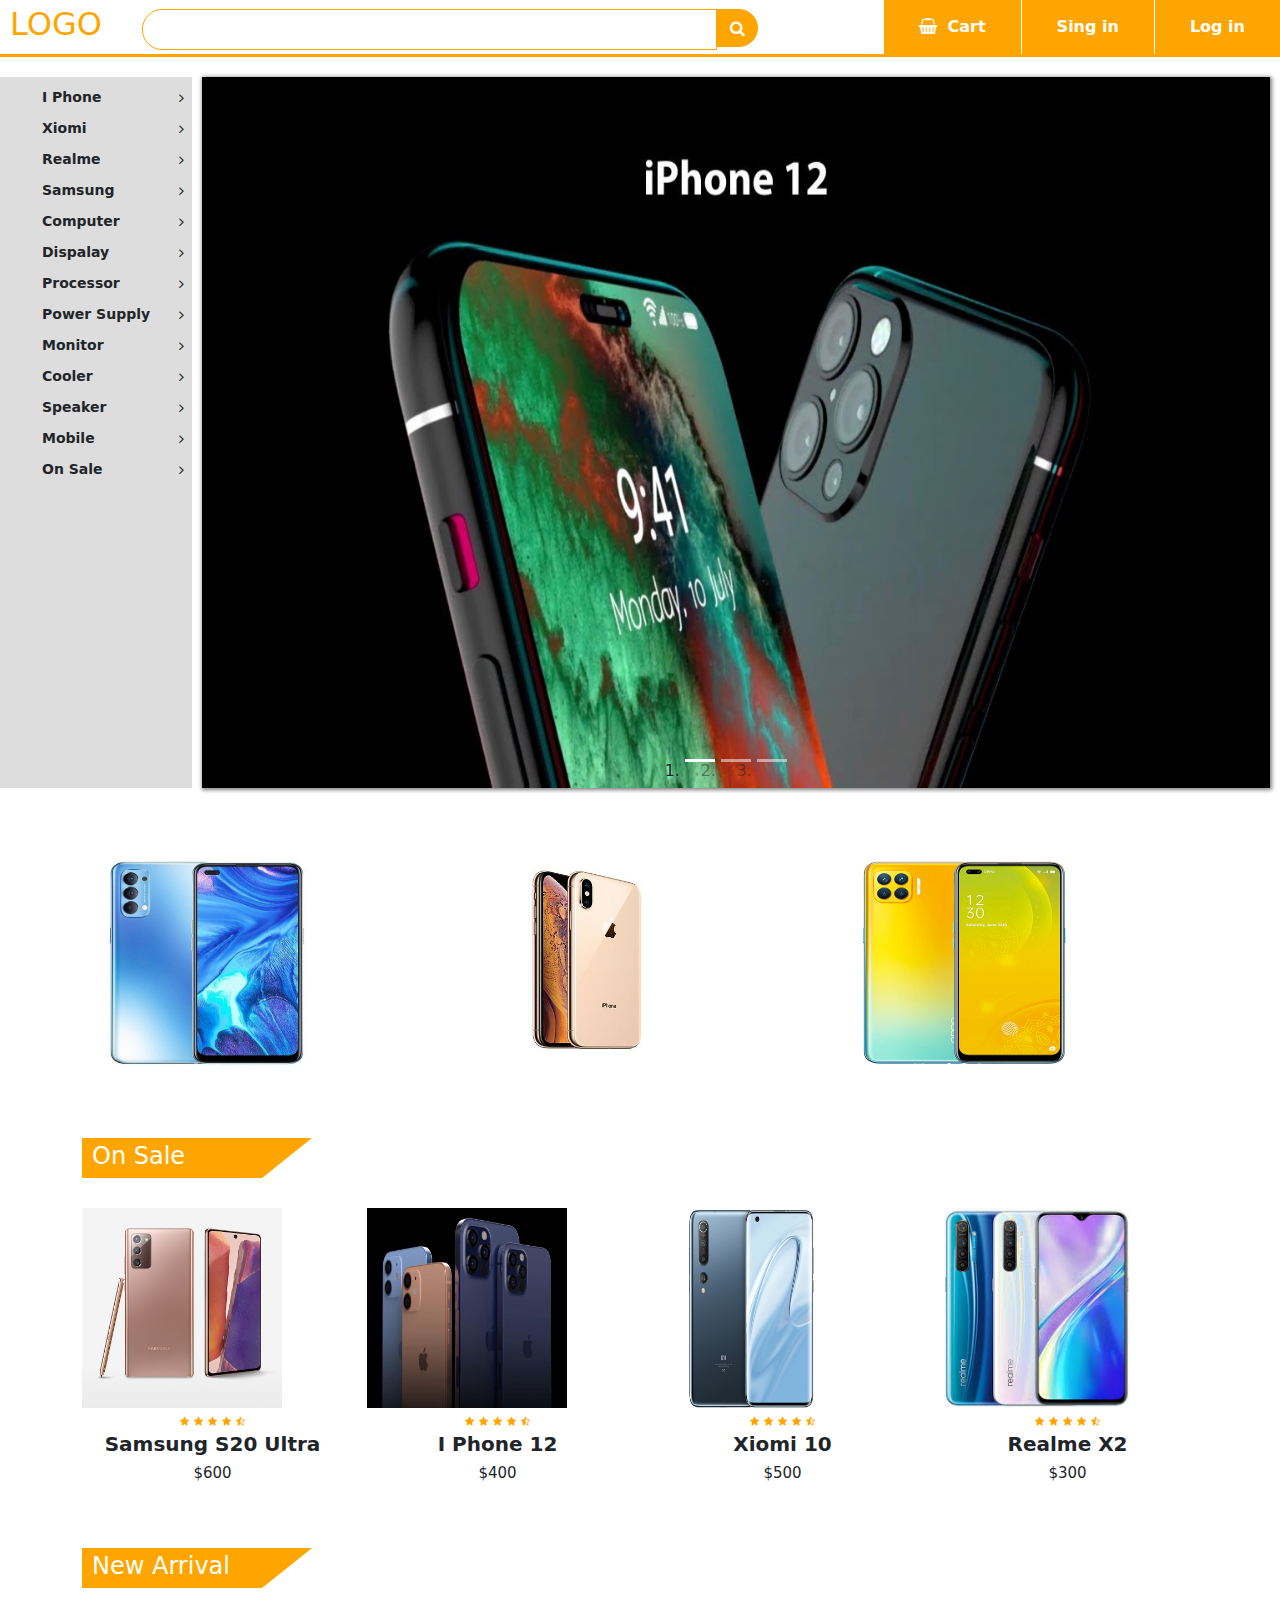
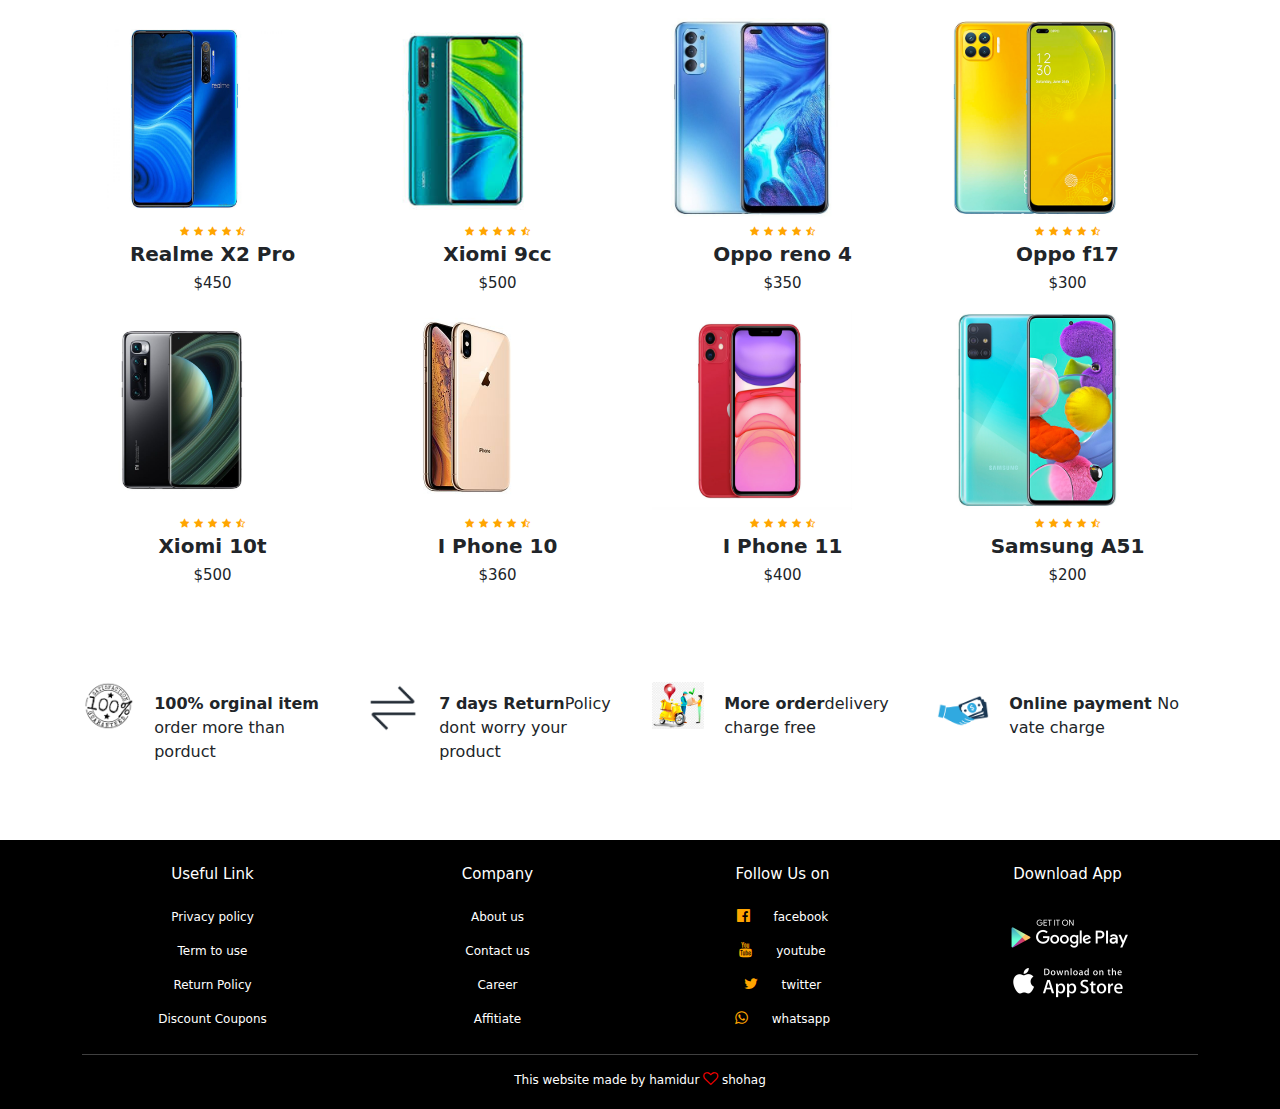
<file: index.html>
<! DOCTYPE html>
<html>
<head>
    <link href="css/navbar.css" rel="stylesheet">
    <link href="css/manubar.css" rel="stylesheet">
    <link href="css/slider.css" rel="stylesheet">
    <link href="css/onsale.css" rel="stylesheet">
    <link href="css/producttop.css" rel="stylesheet">
    <link href="css/newarrival.css" rel="stylesheet">
    <link href="css/featurecategoris.css" rel="stylesheet">
    <link href="css/featurewebsite.css" rel="stylesheet">
    <link href="css/footer.css" rel="stylesheet">
    <link rel="stylesheet" href="css/font-awesome.min.css">
    <link href="https://cdn.jsdelivr.net/npm/bootstrap@5.0.0-beta1/dist/css/bootstrap.min.css" rel="stylesheet" >
    <title>bootstrep</title>
    <meta charset="utf-8">
    </head>
    <body>
        <!--navabr-->
        <div class="top-navbar">
            <div class="search-box">
                <i class="fa fa-bars" id="menu-btn" onclick="openmenu()"></i>
                <i class="fa fa-times" id="close-btn" onclick="closemenu()"></i>
                <h2 class="logo">LOGO</h2>
                <input type="text" class="form-control">
                <span class="input-group-text">
                    <i class="fa fa-search"></i>
                </span>
            </div>
            <!--menu-bar-->
            <div class="menu-bar">
                <ul>
                    <li> <a href="#"> <i class="fa fa-shopping-basket" ></i> Cart</a></li>
                    <li> <a href="#">Sing in</a> </li>
                    <li> <a href="#">Log in</a> </li>
                </ul>
            </div>
        </div>
        <!--navabr end-->
        <!--side menu-->
        <section class="header">
            <div class="side-menu" id="side-menu">
                <ul>
                    <li>I Phone <i class="fa fa-angle-right"></i>
                       <ul>
                           <li>I Phone 10</li>
                           <li>I Phone 11</li>
                           <li>I Phone 12</li>
                           <li>I Phone 12 max</li>
                       </ul>
                    </li>
                    <li>Xiomi <i class="fa fa-angle-right"></i>
                        <ul>
                            <li> Note 10</li>
                            <li> Note 8 pro</li>
                            <li>Note 9 pro</li>
                            <li>Poco X2</li>
                        </ul>
                    </li>
                    <li>Realme <i class="fa fa-angle-right"></i> 
                        <ul>
                            <li>Realme X2 </li>
                            <li>Realme X2 pro</li>
                            <li>Realme C17</li>
                            <li>Realme 7 Pro</li>
                        </ul>
                    </li>
                    <li> Samsung <i class="fa fa-angle-right"></i>
                        <ul>
                            <li> Galaxy S10</li>
                            <li> NOte 10</li>
                            <li>A30</li>
                            <li> A50</li>
                        </ul>
                     </li>
                     <li> Computer <i class="fa fa-angle-right"></i>
                        <ul>
                            <li>Sub Menu-1</li>
                            <li>Sub Menu-1</li>
                            <li>Sub Menu-1</li>
                            <li>Sub Menu-1</li>
                        </ul>
                     </li>
                     <li>Dispalay <i class="fa fa-angle-right"></i>
                        <ul>
                            <li>Sub Menu-1</li>
                            <li>Sub Menu-1</li>
                            <li>Sub Menu-1</li>
                            <li>Sub Menu-1</li>
                        </ul>
                     </li>
                     <li>Processor <i class="fa fa-angle-right"></i>
                        <ul>
                            <li>Sub Menu-1</li>
                            <li>Sub Menu-1</li>
                            <li>Sub Menu-1</li>
                            <li>Sub Menu-1</li>
                        </ul>
                     </li>
                     <li>Power Supply <i class="fa fa-angle-right"></i>
                        <ul>
                            <li>Sub Menu-1</li>
                            <li>Sub Menu-1</li>
                            <li>Sub Menu-1</li>
                            <li>Sub Menu-1</li>
                        </ul>
                     </li>
                     <li> Monitor <i class="fa fa-angle-right"></i>
                        <ul>
                            <li>Sub Menu-1</li>
                            <li>Sub Menu-1</li>
                            <li>Sub Menu-1</li>
                            <li>Sub Menu-1</li>
                        </ul>
                     </li>
                     <li>Cooler <i class="fa fa-angle-right"></i>
                        <ul>
                            <li>Sub Menu-1</li>
                            <li>Sub Menu-1</li>
                            <li>Sub Menu-1</li>
                            <li>Sub Menu-1</li>
                        </ul>
                     </li>
                     <li>Speaker <i class="fa fa-angle-right"></i>
                        <ul>
                            <li>Sub Menu-1</li>
                            <li>Sub Menu-1</li>
                            <li>Sub Menu-1</li>
                            <li>Sub Menu-1</li>
                        </ul>
                     </li>
                     <li> Mobile <i class="fa fa-angle-right"></i>
                        <ul>
                            <li>Sub Menu-1</li>
                            <li>Sub Menu-1</li>
                            <li>Sub Menu-1</li>
                            <li>Sub Menu-1</li>
                        </ul>
                     </li>
                     <li>On Sale <i class="fa fa-angle-right"></i>
                        <ul>
                            <li>Sub Menu-1</li>
                            <li>Sub Menu-1</li>
                            <li>Sub Menu-1</li>
                            <li>Sub Menu-1</li>
                        </ul>
                     </li>
                </ul>
            </div>
            <!--slider-->
                 <div class="slider">
                    <div id=" slider" class="carousel slide carousel-fade" data-bs-ride="carousel">
                        <div class="carousel-inner">
                          <div class="carousel-item active">
                            <img src="image/pic1.jpg" class="d-block w-100"  >
                          </div>
                          <div class="carousel-item">
                            <img src="image/pic2.jpg" class="d-block w-100"  >
                          </div>
                          <div class="carousel-item">
                            <img src="image/pic3.jpg" class="d-block w-100"  >
                          </div>
                        </div>
                        <ol class="carousel-indicators">
                            <li data-bs-target="#slider" data-bs-slide-to="0" class="active"></li>
                            <li data-bs-target="#slider" data-bs-slide-to="1"></li>
                            <li data-bs-target="#slider" data-bs-slide-to="2"></li>
                          </ol>
                      </div>
                 </div>
            <!--slider end-->
        </section>
        <!--side menu end-->
        <!--feature categories-->
        <section class="feature-categories">
            <div class="container">
                <!--feature categories row -->
                <div class="row">
                    <!--feature categories col-1-->
                    <div class="col-md-4">
                        <img src="image/op2.jpg" style="height: 250px; width: 250px;">
                    </div>
                    <!--feature categories col-2-->
                    <div class="col-md-4">
                        <img src="image/i3.jpg" style="height: 250px; width: 250px;">
                    </div>
                    <!--feature categories col-3-->
                    <div class="col-md-4">
                        <img src="image/op1.jpg" style="height: 250px; width: 250px;">
                    </div>
                </div>
                <!--feature categories row end-->
            </div>
        </section>
        <!--feature categories end-->

        <!--On sale-->
        <section class="on-sell">
            <div class="container">
                <!--On sale title-->
                <div class="title-box">
                    <h2>On Sale</h2>
                </div>
                <!--On sale row-->
                <div class="row">
                     <!--On sale col 1-->
                    <div class="col-md-3">
                        <!--On sale col 1 product-top-->
                        <div class="product-top">
                            <!--On sale col img 1-->
                           <a href="product.html"> <img src="image/s1.jpg" style="height: 200px;width: 200px;" alt=""></a>
                            <!--On sale col 1 overlay-->
                            <div class="over-lay-right">
                                <!--On sale col 1 button-1-->
                                <button type="button" class="btn btn-secondary" title="Quick Shop">
                                    <i class="fa fa-eye "></i>   
                                </button>
                                 <!--On sale col 1 button-2-->
                                <button type="button" class="btn btn-secondary" title="Add to Wishlist">
                                    <i class="fa fa-heart-o "></i>   
                                </button>
                                 <!--On sale col 1 button-3-->
                                <button type="button" class="btn btn-secondary" title="Add to Cart">
                                    <i class="fa fa-shopping-cart "></i>   
                                </button>
                            </div>
                            <!--On sale col 1 overlay end-->
                        </div>
                        <!--On sale col 1 product-top end-->

                        <!--On sale col 1 product-bottom-->
                        <div class="product-bottom text-center">
                            <i class="fa fa-star"></i>
                            <i class="fa fa-star"></i>
                            <i class="fa fa-star"></i>
                            <i class="fa fa-star"></i>
                            <i class="fa fa-star-half-o"></i>
                            <h3>Samsung S20 Ultra</h3>
                            <h5>$600</h5>
                        </div>
                        <!--On sale col 1 product-bottom end-->
                    </div>
                    <!--On sale col 1 end-->

                     <!--On sale col 2-->
                     <div class="col-md-3">
                        <!--On sale col 2 product-top-->
                        <div class="product-top">
                            <!--On sale col img 1-->
                            <a href="product.html"> <img src="image/ip1.jpg" style="height: 200px;width: 200px;"alt=""></a>
                            <!--On sale col 2 overlay-->
                            <div class="over-lay-right">
                                <!--On sale col 2 button-1-->
                                <button type="button" class="btn btn-secondary" title="Quick Shop">
                                    <i class="fa fa-eye "></i>   
                                </button>
                                 <!--On sale col 2 button-2-->
                                <button type="button" class="btn btn-secondary" title="Add to Wishlist">
                                    <i class="fa fa-heart-o "></i>   
                                </button>
                                 <!--On sale col 2 button-3-->
                                <button type="button" class="btn btn-secondary" title="Add to Cart">
                                    <i class="fa fa-shopping-cart "></i>   
                                </button>
                            </div>
                            <!--On sale col 2 overlay end-->
                        </div>
                        <!--On sale col 2 product-top end-->

                        <!--On sale col 2 product-bottom-->
                        <div class="product-bottom text-center">
                            <i class="fa fa-star"></i>
                            <i class="fa fa-star"></i>
                            <i class="fa fa-star"></i>
                            <i class="fa fa-star"></i>
                            <i class="fa fa-star-half-o"></i>
                            <h3>I Phone 12</h3>
                            <h5>$400</h5>
                        </div>
                        <!--On sale col 2 product-bottom end-->
                    </div>
                    <!--On sale col 2 end-->

                     <!--On sale col 3-->
                     <div class="col-md-3">
                        <!--On sale col 3 product-top-->
                        <div class="product-top">
                            <!--On sale col 3 img 1-->
                            <a href="product.html"> <img src="image/mi2.jpg"style="height: 200px;width: 200px;" alt=""></a>
                            <!--On sale col 3 overlay-->
                            <div class="over-lay-right">
                                <!--On sale col 3 button-1-->
                                <button type="button" class="btn btn-secondary" title="Quick Shop">
                                    <i class="fa fa-eye "></i>   
                                </button>
                                 <!--On sale col 3 button-2-->
                                <button type="button" class="btn btn-secondary" title="Add to Wishlist">
                                    <i class="fa fa-heart-o "></i>   
                                </button>
                                 <!--On sale col 3 button-3-->
                                <button type="button" class="btn btn-secondary" title="Add to Cart">
                                    <i class="fa fa-shopping-cart "></i>   
                                </button>
                            </div>
                            <!--On sale col 3 overlay end-->
                        </div>
                        <!--On sale col 3 product-top end-->

                        <!--On sale col 3 product-bottom-->
                        <div class="product-bottom text-center">
                            <i class="fa fa-star"></i>
                            <i class="fa fa-star"></i>
                            <i class="fa fa-star"></i>
                            <i class="fa fa-star"></i>
                            <i class="fa fa-star-half-o"></i>
                            <h3> Xiomi 10</h3>
                            <h5>$500</h5>
                        </div>
                        <!--On sale col 3 product-bottom end-->
                    </div>
                    <!--On sale col 3 end-->

                     <!--On sale col 4-->
                     <div class="col-md-3">
                        <!--On sale col 4 product-top-->
                        <div class="product-top">
                            <!--On sale col 4 img 1-->
                            <a href="product.html"> <img src="image/r1.jpg" style="height: 200px;width: 200px;" alt=""></a>
                            <!--On sale col 4 overlay-->
                            <div class="over-lay-right">
                                <!--On sale col 4 button-1-->
                                <button type="button" class="btn btn-secondary" title="Quick Shop">
                                    <i class="fa fa-eye "></i>   
                                </button>
                                 <!--On sale col 4 button-2-->
                                <button type="button" class="btn btn-secondary" title="Add to Wishlist">
                                    <i class="fa fa-heart-o "></i>   
                                </button>
                                 <!--On sale col 4 button-3-->
                                <button type="button" class="btn btn-secondary" title="Add to Cart">
                                    <i class="fa fa-shopping-cart "></i>   
                                </button>
                            </div>
                            <!--On sale col 4 overlay end-->
                        </div>
                        <!--On sale col 4 product-top end-->

                        <!--On sale col 4 product-bottom-->
                        <div class="product-bottom text-center">
                            <i class="fa fa-star"></i>
                            <i class="fa fa-star"></i>
                            <i class="fa fa-star"></i>
                            <i class="fa fa-star"></i>
                            <i class="fa fa-star-half-o"></i>
                            <h3>Realme X2</h3>
                            <h5>$300</h5>
                        </div>
                        <!--On sale col 4 product-bottom end-->
                    </div>
                    <!--On sale col 4 end-->
                </div>
                <!--On sale row end-->
            </div>
            <!--On sale container end-->
        </section>
        <!--On sale end-->

        <!--New Porduct-->
           <section class="new-product mt-5">
            <div class="container">
                <!--On sale title-->
                <div class="title-box">
                    <h2>New Arrival </h2>
                </div>
                <!--On sale row-->
                <div class="row">
                     <!--On sale col 1-->
                    <div class="col-md-3">
                        <!--On sale col 1 product-top-->
                        <div class="product-top-2">
                            <!--On sale col img 1-->
                            <a href="product.html"> <img src="image/r2.jpg"style="height: 200px;width: 200px;" alt=""></a>
                            <!--On sale col 1 overlay-->
                            <div class="over-lay-right-2">
                                <!--On sale col 1 button-1-->
                                <button type="button" class="btn btn-secondary-2" title="Quick Shop">
                                    <i class="fa fa-eye "></i>   
                                </button>
                                 <!--On sale col 1 button-2-->
                                <button type="button" class="btn btn-secondary-2" title="Add to Wishlist">
                                    <i class="fa fa-heart-o "></i>   
                                </button>
                                 <!--On sale col 1 button-3-->
                                <button type="button" class="btn btn-secondary-2" title="Add to Cart">
                                    <i class="fa fa-shopping-cart "></i>   
                                </button>
                            </div>
                            <!--On sale col 1 overlay end-->
                        </div>
                        <!--On sale col 1 product-top end-->

                        <!--On sale col 1 product-bottom-->
                        <div class="product-bottom-2 text-center">
                            <i class="fa fa-star"></i>
                            <i class="fa fa-star"></i>
                            <i class="fa fa-star"></i>
                            <i class="fa fa-star"></i>
                            <i class="fa fa-star-half-o"></i>
                            <h3> Realme X2 Pro</h3>
                            <h5>$450</h5>
                        </div>
                        <!--On sale col 1 product-bottom end-->
                    </div>
                    <div class="col-md-3">
                        <!--On sale col 2 product-top-->
                        <div class="product-top-2">
                            <!--On sale col 2 img 1-->
                            <a href="product.html"> <img src="image/mi3.jpg"style="height: 200px;width: 200px;" alt=""></a>
                            <!--On sale col 1 overlay-->
                            <div class="over-lay-right-2">
                                <!--On sale col 1 button-1-->
                                <button type="button" class="btn btn-secondary-2" title="Quick Shop">
                                    <i class="fa fa-eye "></i>   
                                </button>
                                 <!--On sale col 1 button-2-->
                                <button type="button" class="btn btn-secondary-2" title="Add to Wishlist">
                                    <i class="fa fa-heart-o "></i>   
                                </button>
                                 <!--On sale col 1 button-3-->
                                <button type="button" class="btn btn-secondary-2" title="Add to Cart">
                                    <i class="fa fa-shopping-cart "></i>   
                                </button>
                            </div>
                            <!--On sale col 2 overlay end-->
                        </div>
                        <!--On sale col 2 product-top end-->

                        <!--On sale col 2 product-bottom-->
                        <div class="product-bottom-2 text-center">
                            <i class="fa fa-star"></i>
                            <i class="fa fa-star"></i>
                            <i class="fa fa-star"></i>
                            <i class="fa fa-star"></i>
                            <i class="fa fa-star-half-o"></i>
                            <h3>Xiomi 9cc</h3>
                            <h5>$500</h5>
                        </div>
                        <!--On sale col 1 product-bottom end-->
                    </div>
                    <div class="col-md-3">
                        <!--On sale col 1 product-top-->
                        <div class="product-top-2">
                            <!--On sale col img 1-->
                            <a href="product.html"> <img src="image/op2.jpg" style="height: 200px;width: 200px;"alt=""></a>
                            <!--On sale col 1 overlay-->
                            <div class="over-lay-right-2">
                                <!--On sale col 1 button-1-->
                                <button type="button" class="btn btn-secondary-2" title="Quick Shop">
                                    <i class="fa fa-eye "></i>   
                                </button>
                                 <!--On sale col 1 button-2-->
                                <button type="button" class="btn btn-secondary-2" title="Add to Wishlist">
                                    <i class="fa fa-heart-o "></i>   
                                </button>
                                 <!--On sale col 1 button-3-->
                                <button type="button" class="btn btn-secondary-2" title="Add to Cart">
                                    <i class="fa fa-shopping-cart "></i>   
                                </button>
                            </div>
                            <!--On sale col 1 overlay end-->
                        </div>
                        <!--On sale col 1 product-top end-->

                        <!--On sale col 1 product-bottom-->
                        <div class="product-bottom-2 text-center">
                            <i class="fa fa-star"></i>
                            <i class="fa fa-star"></i>
                            <i class="fa fa-star"></i>
                            <i class="fa fa-star"></i>
                            <i class="fa fa-star-half-o"></i>
                            <h3>Oppo reno 4</h3>
                            <h5>$350</h5>
                        </div>
                        <!--On sale col 1 product-bottom end-->
                    </div>
                    <div class="col-md-3">
                        <!--On sale col 1 product-top-->
                        <div class="product-top-2">
                            <!--On sale col img 1-->
                            <a href="product.html"> <img src="image/op1.jpg" style="height: 200px;width: 200px;"alt=""></a>
                            <!--On sale col 1 overlay-->
                            <div class="over-lay-right-2">
                                <!--On sale col 1 button-1-->
                                <button type="button" class="btn btn-secondary-2" title="Quick Shop">
                                    <i class="fa fa-eye "></i>   
                                </button>
                                 <!--On sale col 1 button-2-->
                                <button type="button" class="btn btn-secondary-2" title="Add to Wishlist">
                                    <i class="fa fa-heart-o "></i>   
                                </button>
                                 <!--On sale col 1 button-3-->
                                <button type="button" class="btn btn-secondary-2" title="Add to Cart">
                                    <i class="fa fa-shopping-cart "></i>   
                                </button>
                            </div>
                            <!--On sale col 1 overlay end-->
                        </div>
                        <!--On sale col 1 product-top end-->

                        <!--On sale col 1 product-bottom-->
                        <div class="product-bottom-2 text-center">
                            <i class="fa fa-star"></i>
                            <i class="fa fa-star"></i>
                            <i class="fa fa-star"></i>
                            <i class="fa fa-star"></i>
                            <i class="fa fa-star-half-o"></i>
                            <h3> Oppo f17</h3>
                            <h5>$300</h5>
                        </div>
                        <!--On sale col 1 product-bottom end-->
                    </div>
                </div>
                <!--On sale row-1 end-->

                <!--On sale row-2 -->
                <div class="row">
                    <!--On sale row-2 col 1-->
                   <div class="col-md-3">
                       <!--On sale row-2 col 1 product-top-->
                       <div class="product-top-3">
                           <!--On sale row-2 col img 1-->
                           <a href="product.html"> <img src="image/mi1.jpg"style="height: 200px;width: 200px;" alt=""></a>
                           <!--On sale col 1 overlay-->
                           <div class="over-lay-right-3">
                               <!--On sale row-2 col 1 button-1-->
                               <button type="button" class="btn btn-secondary-3" title="Quick Shop">
                                   <i class="fa fa-eye "></i>   
                               </button>
                                <!--On sale row-2 col 1 button-2-->
                               <button type="button" class="btn btn-secondary-3" title="Add to Wishlist">
                                   <i class="fa fa-heart-o "></i>   
                               </button>
                                <!--On sale row-2 col 1 button-3-->
                               <button type="button" class="btn btn-secondary-3" title="Add to Cart">
                                   <i class="fa fa-shopping-cart "></i>   
                               </button>
                           </div>
                           <!--On sale row-2 col 1 overlay end-->
                       </div>
                       <!--On sale row-2 col 1 product-top end-->

                       <!--On sale row-2 col 1 product-bottom-->
                       <div class="product-bottom-3 text-center">
                           <i class="fa fa-star"></i>
                           <i class="fa fa-star"></i>
                           <i class="fa fa-star"></i>
                           <i class="fa fa-star"></i>
                           <i class="fa fa-star-half-o"></i>
                           <h3>Xiomi 10t</h3>
                           <h5>$500</h5>
                       </div>
                       <!--On sale row-2 col 1 product-bottom end-->
                   </div>
                   <!--On sale row-2 col 1 end-->
                   
                 <!--On sale row-2 col 1-->
                <div class="col-md-3">
                <!--On sale row-2 col 1 product-top-->
                 <div class="product-top-3">
                <!--On sale row-2 col img 1-->
                       <a href="product.html"> <img src="image/i3.jpg" style="height: 200px;width: 200px;"alt=""></a>
                         <!--On sale col 1 overlay-->
                        <div class="over-lay-right-3">
                         <!--On sale row-2 col 1 button-1-->
                        <button type="button" class="btn btn-secondary-3" title="Quick Shop">
                             <i class="fa fa-eye "></i>   
                        </button>
                         <!--On sale row-2 col 1 button-2-->
                       <button type="button" class="btn btn-secondary-3" title="Add to Wishlist">
                             <i class="fa fa-heart-o "></i>   
                       </button>
                      <!--On sale row-2 col 1 button-3-->
                      <button type="button" class="btn btn-secondary-3" title="Add to Cart">
                            <i class="fa fa-shopping-cart "></i>   
                     </button>
                 </div>
                 <!--On sale row-2 col 1 overlay end-->
            </div>
         <!--On sale row-2 col 1 product-top end-->
                 
         <!--On sale row-2 col 1 product-bottom-->
        <div class="product-bottom-3 text-center">
             <i class="fa fa-star"></i>
             <i class="fa fa-star"></i>
             <i class="fa fa-star"></i>
             <i class="fa fa-star"></i>
             <i class="fa fa-star-half-o"></i>
            <h3>I Phone 10</h3>
            <h5>$360</h5>
            </div>
             <!--On sale row-2 col 1 product-bottom end-->
           </div>
             <!--On sale row-2 col 1 end-->
              <!--On sale row-2 col 1-->
                   <div class="col-md-3">
                    <!--On sale row-2 col 1 product-top-->
                    <div class="product-top-3">
                        <!--On sale row-2 col img 1-->
                        <a href="product.html"> <img src="image/i2.jpg"style="height: 200px;width: 200px;" alt=""></a>
                        <!--On sale col 1 overlay-->
                        <div class="over-lay-right-3">
                            <!--On sale row-2 col 1 button-1-->
                            <button type="button" class="btn btn-secondary-3" title="Quick Shop">
                                <i class="fa fa-eye "></i>   
                            </button>
                             <!--On sale row-2 col 1 button-2-->
                            <button type="button" class="btn btn-secondary-3" title="Add to Wishlist">
                                <i class="fa fa-heart-o "></i>   
                            </button>
                             <!--On sale row-2 col 1 button-3-->
                            <button type="button" class="btn btn-secondary-3" title="Add to Cart">
                                <i class="fa fa-shopping-cart "></i>   
                            </button>
                        </div>
                        <!--Product Arrival row-2 col 1 overlay end-->
                    </div>
                    <!--On sale row-2 col 1 product-top end-->

                    <!--Product Arrival row-2 col 1 product-bottom-->
                    <div class="product-bottom-3 text-center">
                        <i class="fa fa-star"></i>
                        <i class="fa fa-star"></i>
                        <i class="fa fa-star"></i>
                        <i class="fa fa-star"></i>
                        <i class="fa fa-star-half-o"></i>
                        <h3>I Phone 11</h3>
                        <h5>$400</h5>
                    </div>
                    <!--On sale row-2 col 1 product-bottom end-->
                </div>
                <!--On sale row-2 col 1 end-->
                 <!--On sale row-2 col 1-->
                <div class="col-md-3">
                <!--On sale row-2 col 1 product-top-->
                    <div class="product-top-3">
                         <!--On sale row-2 col img 1-->
                           <a href="product.html"> <img src="image/s2.jpg"style="height: 200px;width: 200px;" alt=""></a>
                                 <!--On sale col 1 overlay-->
                                <div class="over-lay-right-3">
                                 <!--On sale row-2 col 1 button-1-->
                                    <button type="button" class="btn btn-secondary-3" title="Quick Shop">
                                        <i class="fa fa-eye "></i>   
                                    </button>
                                     <!--On sale row-2 col 1 button-2-->
                                     <button type="button" class="btn btn-secondary-3" title="Add to Wishlist">
                                           <i class="fa fa-heart-o "></i>   
                                    </button>
                                     <!--On sale row-2 col 1 button-3-->
                                     <button type="button" class="btn btn-secondary-3" title="Add to Cart">
                                          <i class="fa fa-shopping-cart "></i>   
                                    </button>
                                </div>
                                 <!--On sale row-2 col 1 overlay end-->
                            </div>
                         <!--On sale row-2 col 1 product-top end-->
                 
                         <!--On sale row-2 col 1 product-bottom-->
                         <div class="product-bottom-3 text-center">
                                 <i class="fa fa-star"></i>
                                 <i class="fa fa-star"></i>
                                 <i class="fa fa-star"></i>
                                 <i class="fa fa-star"></i>
                                 <i class="fa fa-star-half-o"></i>
                                 <h3>Samsung A51</h3>
                                 <h5>$200</h5>
                         </div>
                         <!--Product Arrival row-2 col 1 product-bottom end-->
                   </div>
                  <!--Product Arrival row-2 col 1 end-->
               </div>
               <!--Product Arrival row end-->
            </div>
            <!--Product Arrival container end-->
           </section>
        <!--Product Arrival  end-->

        <!--website features  -->
            <section class="website-feature">
                <div class="container">
                    <div class="row">
                        <div class="col-md-3 feature-box">
                            <img src="image/fc1.png" alt="">
                            <div class="feature-text">
                                <p><b> 100% orginal item </b>order more than porduct</p>
                            </div>
                        </div>
                        <div class="col-md-3 feature-box">
                            <img src="image/fc2.png" alt="">
                            <div class="feature-text">
                                <p><b>7 days Return</b>Policy dont worry your product</p>
                            </div>
                        </div>
                        <div class="col-md-3 feature-box">
                            <img src="image/fc3.png" alt="">
                            <div class="feature-text">
                                <p><b>More order</b>delivery charge free</p>
                            </div>
                        </div>
                        <div class="col-md-3 feature-box">
                            <img src="image/fc4.png" alt="">
                            <div class="feature-text">
                                <p><b>Online payment </b>No vate charge</p>
                            </div>
                        </div>
                    </div>
                </div>
            </section>
        <!--website features  end-->

        <!--footer  -->
             <section class="footer">
                 <!--footer container  -->
                 <div class="container text-center">
                     <!--footer  row -->
                     <div class="row">
                         <!--footer  col-1-->
                         <div class="col-md-3">
                             <h1>Useful Link</h1>
                             <p>Privacy policy</p>
                             <p>Term to use</p>
                             <p>Return Policy</p>
                             <p>Discount Coupons</p>
                         </div>
                         <!--footer  col-2-->
                         <div class="col-md-3">
                            <h1>Company</h1>
                            <p>About us</p>
                            <p>Contact us</p>
                            <p>Career</p>
                            <p>Affitiate</p>
                        </div>
                        <!--footer  col-3-->
                        <div class="col-md-3">
                            <h1>Follow Us on</h1>
                            <p> <i class="fa fa-facebook-official"></i> facebook</p>
                            <p> <i class="fa fa-youtube"></i> youtube</p>
                            <p> <i class="fa fa-twitter"></i> twitter</p>
                            <p> <i class="fa fa-whatsapp"></i> whatsapp</p>
                        </div>
                        <!--footer  col-4-->
                        <div class="col-md-3 footer-img">
                            <h1>Download App</h1>
                             <img style="height: 100px;" src="image/f1.png">
                        </div>
                        <!--footer  col-4 end-->
                     </div>
                     <!--footer  ror end-->
                     <!--footer  hr-->
                     <hr>
                     <!--footer copy right text-->
                     <p class="copy-right">This website made by hamidur <i class="fa fa-heart-o"></i> shohag</p>
                 </div>
                 <!--footer  container end-->
             </section>
        <!--footer  end-->

        <!--script-->
        <script>
            function openmenu (){
                document.getElementById("side-menu").style.display = "block";
                document.getElementById("menu-btn").style.display = "none";
                document.getElementById("close-btn").style.display = "block";
         }
            function closemenu (){
                document.getElementById("side-menu").style.display = "none";
                document.getElementById("menu-btn").style.display = "block";
                document.getElementById("close-btn").style.display = "none";
         }
        </script>
        <!--link-->
        <script src="https://cdn.jsdelivr.net/npm/@popperjs/core@2.5.4/dist/umd/popper.min.js" ></script>
         <script src="https://cdn.jsdelivr.net/npm/bootstrap@5.0.0-beta1/dist/js/bootstrap.min.js" ></script>
    </body>
</html>
</file>
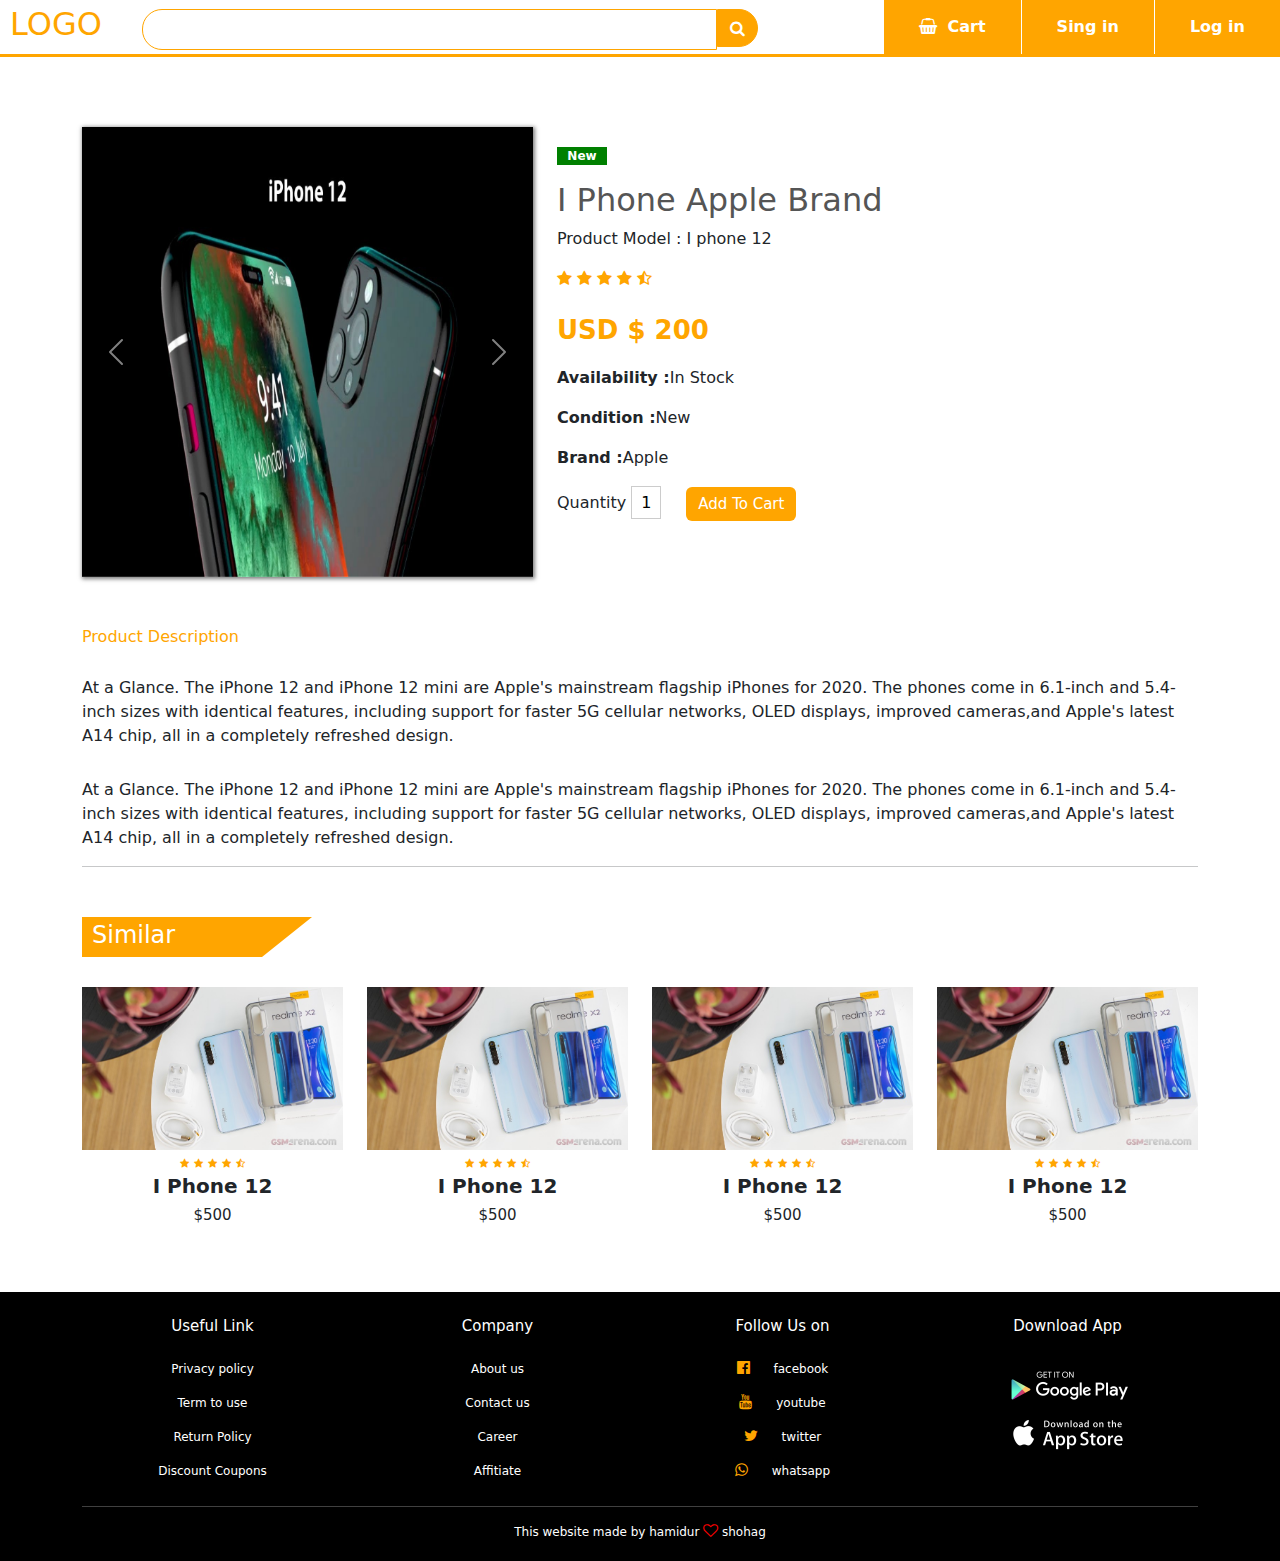
<file: product.html>
<! DOCTYPE html>
<html>
<head>
    <link href="css/navbar.css" rel="stylesheet">
    <link href="css/manubar.css" rel="stylesheet">
    <link href="css/slider.css" rel="stylesheet">
    <link href="css/onsale.css" rel="stylesheet">
    <link href="css/producttop.css" rel="stylesheet">
    <link href="css/newarrival.css" rel="stylesheet">
    <link href="css/featurecategoris.css" rel="stylesheet">
    <link href="css/featurewebsite.css" rel="stylesheet">
    <link href="css/singleproduct.css" rel="stylesheet">
    <link href="css/similer.css" rel="stylesheet">
    <link href="css/footer.css" rel="stylesheet">
    <link rel="stylesheet" href="css/font-awesome.min.css">
    <link href="https://cdn.jsdelivr.net/npm/bootstrap@5.0.0-beta1/dist/css/bootstrap.min.css" rel="stylesheet" >
    <title>bootstrep/singleproduct</title>
    <meta charset="utf-8">
    </head>
    <body>
        <!--navabr-->
        <div class="top-navbar">
            <div class="search-box">
                <i class="fa fa-bars" id="menu-btn" onclick="openmenu()"></i>
                <i class="fa fa-times" id="close-btn" onclick="closemenu()"></i>
                <a style="text-decoration: none;" href="index.html"><h2 class="logo">LOGO</h2></a>
                <input type="text" class="form-control">
                <span class="input-group-text">
                    <i class="fa fa-search"></i>
                </span>
            </div>
            <!--menu-bar-->
            <div class="menu-bar">
                <ul>
                    <li> <a href="#"> <i class="fa fa-shopping-basket" ></i> Cart</a></li>
                    <li> <a href="#">Sing in</a> </li>
                    <li> <a href="#">Log in</a> </li>
                </ul>
            </div>
        </div>
        <!--navabr end-->

        <!--single product -->
            <section class="single-product">
                <!--single product container -->
                <div class="container">
                    <!--single product row -->
                    <div class="row">
                        <!--single product col-1 -->
                        <div class="col-md-5">
                            <!--single product col-1 slider -->
                            <div id=" slider" class="carousel slide carousel-fade" data-bs-ride="carousel">
                                <div class="carousel-inner">
                                  <div class="carousel-item active">
                                      <!--single product col-1 slider img-1 -->
                                    <img src="image/pic1.jpg " style="height: 450px;" class="d-block w-100"  >
                                  </div>
                                  <div class="carousel-item">
                                      <!--single product col-1 slider img-2 -->
                                    <img src="image/pic2.jpg" style="height: 450px;" class="d-block w-100"  >
                                  </div>
                                  <div class="carousel-item">
                                      <!--single product col-1 slider img-3 -->
                                    <img src="image/pic3.jpg" style="height: 450px;" class="d-block w-100"  >
                                  </div>
                                </div>
                                <!--single product col-1 slider control -->
                                <a class="carousel-control-prev" href="#slider" role="button" data-bs-slide="prev">
                                    <span class="carousel-control-prev-icon" aria-hidden="true"></span>
                                    <span class="visually-hidden">Previous</span>
                                </a>
                                <a class="carousel-control-next" href="#slider" role="button" data-bs-slide="next">
                                    <span class="carousel-control-next-icon" aria-hidden="true"></span>
                                    <span class="visually-hidden">Next</span>
                                </a>
                              </div>
                              <!--single product col-1 slider end -->
                        </div>
                        <!--single product col-1 end -->

                        <!--single product col-2  -->
                             <div class="col-md-7">
                                 <p class="new-arrival text-center">New</p>
                                 <h2>I Phone Apple Brand </h2>
                                 <p>Product Model : I phone 12</p>
                                 <i class="fa fa-star"></i>
                                 <i class="fa fa-star"></i>
                                 <i class="fa fa-star"></i>
                                 <i class="fa fa-star"></i>
                                 <i class="fa fa-star-half-o"></i>
                                 <p class="price">USD $ 200</p>
                                 <p><b>Availability :</b>In Stock</p>
                                 <p><b>Condition :</b>New</p>
                                 <p><b>Brand :</b>Apple</p>
                                 <label>Quantity</label>
                                 <input type="text" value="1">
                                 <button class="btn btn-primary">Add To Cart</button>
                             </div>
                        <!--single product col-2 end -->
                    </div>
                    <!--single product row end -->
                </div>
                <!--single product container  end-->
            </section>
        <!--single product end-->

        <!-- product discription-->
             <section class="product-discription">
                  <!-- product discription container -->
                 <div class="container">
                     <!-- product discription h6 -->
                     <h6>Product Description</h6>
                     <!-- product discription p -->
                     <p>At a Glance. The iPhone 12 and iPhone 12 mini are Apple's mainstream flagship 
                         iPhones for 2020. The phones come in 6.1-inch and 5.4-inch sizes with identical 
                         features, including support for faster 5G cellular networks, OLED displays, improved
                          cameras,and Apple's latest A14 chip, all in a completely refreshed design.
                        </p>
                        <!-- product discription p -->
                        <p>At a Glance. The iPhone 12 and iPhone 12 mini are Apple's mainstream flagship 
                            iPhones for 2020. The phones come in 6.1-inch and 5.4-inch sizes with identical 
                            features, including support for faster 5G cellular networks, OLED displays, improved
                             cameras,and Apple's latest A14 chip, all in a completely refreshed design.
                        </p>
                         <!-- product discription p end-->
                        <hr>
                 </div>
                 <!-- product discription container end-->
             </section>
        <!-- product discription end-->

        <div class="container">
            <!--On sale title-->
            <div class="title-box">
                <h2>Similar</h2>
            </div>
            <!--On sale row-->
            <div class="row">
                 <!--On sale col 1-->
                <div class="col-md-3">
                    <!--On sale col 1 product-top-->
                    <div class="product-top-4">
                        <!--On sale col img 1-->
                        <img src="image/pic2.jpg" alt="">
                        <!--On sale col 1 overlay-->
                        <div class="over-lay-right-4">
                            <!--On sale col 1 button-1-->
                            <button type="button" class="btn btn-secondary-4" title="Quick Shop">
                                <i class="fa fa-eye "></i>   
                            </button>
                             <!--On sale col 1 button-2-->
                            <button type="button" class="btn btn-secondary-4" title="Add to Wishlist">
                                <i class="fa fa-heart-o "></i>   
                            </button>
                             <!--On sale col 1 button-3-->
                            <button type="button" class="btn btn-secondary-4" title="Add to Cart">
                                <i class="fa fa-shopping-cart "></i>   
                            </button>
                        </div>
                        <!--On sale col 1 overlay end-->
                    </div>
                    <!--On sale col 1 product-top end-->

                    <!--On sale col 1 product-bottom-->
                    <div class="product-bottom-4 text-center">
                        <i class="fa fa-star"></i>
                        <i class="fa fa-star"></i>
                        <i class="fa fa-star"></i>
                        <i class="fa fa-star"></i>
                        <i class="fa fa-star-half-o"></i>
                        <h3>I Phone 12</h3>
                        <h5>$500</h5>
                    </div>
                    <!--On sale col 1 product-bottom end-->
                </div>
                 <!--On sale col 1 end-->

                 <!--On sale col 2-->
                <div class="col-md-3">
                    <!--On sale col 2 product-top-->
                    <div class="product-top-4">
                        <!--On sale col img 1-->
                        <img src="image/pic2.jpg" alt="">
                        <!--On sale col 2 overlay-->
                        <div class="over-lay-right-4">
                            <!--On sale col 2 button-1-->
                            <button type="button" class="btn btn-secondary-4" title="Quick Shop">
                                <i class="fa fa-eye "></i>   
                            </button>
                             <!--On sale col 2 button-2-->
                            <button type="button" class="btn btn-secondary-4" title="Add to Wishlist">
                                <i class="fa fa-heart-o "></i>   
                            </button>
                             <!--On sale col 2 button-3-->
                            <button type="button" class="btn btn-secondary-4" title="Add to Cart">
                                <i class="fa fa-shopping-cart "></i>   
                            </button>
                        </div>
                        <!--On sale col 2 overlay end-->
                    </div>
                    <!--On sale col 2 product-top end-->

                    <!--On sale col 2 product-bottom-->
                    <div class="product-bottom-4 text-center">
                        <i class="fa fa-star"></i>
                        <i class="fa fa-star"></i>
                        <i class="fa fa-star"></i>
                        <i class="fa fa-star"></i>
                        <i class="fa fa-star-half-o"></i>
                        <h3>I Phone 12</h3>
                        <h5>$500</h5>
                    </div>
                    <!--On sale col 2 product-bottom end-->
                </div>
                 <!--On sale col 2 end-->

                <!--On sale col 3-->
                <div class="col-md-3">
                    <!--On sale col 3 product-top-->
                    <div class="product-top-4">
                        <!--On sale col img 1-->
                        <img src="image/pic2.jpg" alt="">
                        <!--On sale col 3 overlay-->
                        <div class="over-lay-right-4">
                            <!--On sale col 3 button-1-->
                            <button type="button" class="btn btn-secondary-4" title="Quick Shop">
                                <i class="fa fa-eye "></i>   
                            </button>
                             <!--On sale col 3 button-2-->
                            <button type="button" class="btn btn-secondary-4" title="Add to Wishlist">
                                <i class="fa fa-heart-o "></i>   
                            </button>
                             <!--On sale col 3 button-3-->
                            <button type="button" class="btn btn-secondary-4" title="Add to Cart">
                                <i class="fa fa-shopping-cart "></i>   
                            </button>
                        </div>
                        <!--On sale col 3 overlay end-->
                    </div>
                    <!--On sale col 3 product-top end-->

                    <!--On sale col 3 product-bottom-->
                    <div class="product-bottom-4 text-center">
                        <i class="fa fa-star"></i>
                        <i class="fa fa-star"></i>
                        <i class="fa fa-star"></i>
                        <i class="fa fa-star"></i>
                        <i class="fa fa-star-half-o"></i>
                        <h3>I Phone 12</h3>
                        <h5>$500</h5>
                    </div>
                    <!--On sale col 3 product-bottom end-->
                </div>
                 <!--On sale col 3 end-->

                 <!--On sale col 1-->
                <div class="col-md-3">
                    <!--On sale col 1 product-top-->
                    <div class="product-top-4">
                        <!--On sale col img 1-->
                        <img src="image/pic2.jpg" alt="">
                        <!--On sale col 1 overlay-->
                        <div class="over-lay-right-4">
                            <!--On sale col 1 button-1-->
                            <button type="button" class="btn btn-secondary-4" title="Quick Shop">
                                <i class="fa fa-eye "></i>   
                            </button>
                             <!--On sale col 4 button-2-->
                            <button type="button" class="btn btn-secondary-4" title="Add to Wishlist">
                                <i class="fa fa-heart-o "></i>   
                            </button>
                             <!--On sale col 4 button-3-->
                            <button type="button" class="btn btn-secondary-4" title="Add to Cart">
                                <i class="fa fa-shopping-cart "></i>   
                            </button>
                        </div>
                        <!--On sale col 4 overlay end-->
                    </div>
                    <!--On sale col 4 product-top end-->

                    <!--On sale col 4 product-bottom-->
                    <div class="product-bottom-4 text-center">
                        <i class="fa fa-star"></i>
                        <i class="fa fa-star"></i>
                        <i class="fa fa-star"></i>
                        <i class="fa fa-star"></i>
                        <i class="fa fa-star-half-o"></i>
                        <h3>I Phone 12</h3>
                        <h5>$500</h5>
                    </div>
                    <!--On sale col 4 product-bottom end-->
                </div>
                 <!--On sale col 4 end-->

            </div>
            <!--On sale row end-->
        </div>
        <!--On sale container end-->

        <!--footer  -->
        <section class="footer">
            <!--footer container  -->
            <div class="container text-center">
                <!--footer  row -->
                <div class="row">
                    <!--footer  col-1-->
                    <div class="col-md-3">
                        <h1>Useful Link</h1>
                        <p>Privacy policy</p>
                        <p>Term to use</p>
                        <p>Return Policy</p>
                        <p>Discount Coupons</p>
                    </div>
                    <!--footer  col-2-->
                    <div class="col-md-3">
                       <h1>Company</h1>
                       <p>About us</p>
                       <p>Contact us</p>
                       <p>Career</p>
                       <p>Affitiate</p>
                   </div>
                   <!--footer  col-3-->
                   <div class="col-md-3">
                       <h1>Follow Us on</h1>
                       <p> <i class="fa fa-facebook-official"></i> facebook</p>
                       <p> <i class="fa fa-youtube"></i> youtube</p>
                       <p> <i class="fa fa-twitter"></i> twitter</p>
                       <p> <i class="fa fa-whatsapp"></i> whatsapp</p>
                   </div>
                   <!--footer  col-4-->
                   <div class="col-md-3 footer-img">
                       <h1>Download App</h1>
                        <img style="height: 100px;" src="image/f1.png">
                   </div>
                   <!--footer  col-4 end-->
                </div>
                <!--footer  ror end-->
                <!--footer  hr-->
                <hr>
                <!--footer copy right text-->
                <p class="copy-right">This website made by hamidur <i class="fa fa-heart-o"></i> shohag</p>
            </div>
            <!--footer  container end-->
        </section>
   <!--footer  end-->

        <!--script-->
        <script>
            function openmenu (){
                document.getElementById("side-menu").style.display = "block";
                document.getElementById("menu-btn").style.display = "none";
                document.getElementById("close-btn").style.display = "block";
         }
            function closemenu (){
                document.getElementById("side-menu").style.display = "none";
                document.getElementById("menu-btn").style.display = "block";
                document.getElementById("close-btn").style.display = "none";
         }
        </script>

        <!--link-->
        <script src="https://cdn.jsdelivr.net/npm/@popperjs/core@2.5.4/dist/umd/popper.min.js" ></script>
         <script src="https://cdn.jsdelivr.net/npm/bootstrap@5.0.0-beta1/dist/js/bootstrap.min.js" ></script>
    </body>
</html>
</file>
<file: css/navbar.css>
* {
    margin: 0;
    padding: 0;
}

body {
    background-color: #f1f3f4;
    font-family: sans-serif;
}

.top-navbar {
    height: 57px;
    top: 0;
    position: sticky;
    background: #fff;
    margin-bottom: 20px;
    border-bottom: 3px solid orange;
    z-index: 2;
}

.logo {
    height: 40px;
    margin: 5px 10px;
    font-weight: 10000 !important;
    color: orange !important;
}

.form-control {
    margin-top: 9px;
    margin-left: 30px;
    border: 1px solid orange !important;
    border-top-left-radius: 20px !important;
    border-bottom-left-radius: 20px !important;
    border-top-right-radius: 0 !important;
    border-bottom-right-radius: 0 !important;
    box-shadow: none !important;
}

.input-group-text {
    background: orange !important;
    border: 1px solid orange !important;
    margin: 8.5px 10px 3px 0 !important;
    border-top-left-radius: 0px !important;
    border-bottom-left-radius: 0px !important;
    border-top-right-radius: 20px !important;
    border-bottom-right-radius: 20px !important;
    cursor: pointer;

}

.search-box {
    display: inline-flex;
    width: 60%;
}

.fa-search {
    color: #fff;

}

.menu-bar {
    width: 40%;
    height: 57px;
    float: right;
}

.menu-bar ul {
    display: inline-flex;
    float: right;
    list-style: none;
}

.menu-bar ul li {
    border-left: 1px solid #fff;
    padding: 15px 35px;
    text-align: center;
    background-color: orange;
    cursor: pointer;


}

.menu-bar ul li a {
    font-size: 16px;
    font-weight: bold;
    color: #fff;
    text-decoration: none !important;
}

.fa-shopping-basket {
    margin-right: 5px;
}

@media only screen and (max-width:980px) {
    .top-navbar {
        height: 118px;
        border-bottom: 0px;
    }

    .search-box {
        width: 100%;
    }

    .menu-bar {
        width: 100%;
    }

    .menu-bar ul {
        margin: 10px 0px;
        width: 100%;
    }

    .menu-bar ul li {
        height: 57px;
        width: 100%;
    }


}
</file>
<file: css/manubar.css>
.side-menu {
    height: 79%;
    width: 15%;
    font-size: 14px;
    float: left;
    z-index: 2;
    background-color: #ddd;
}

.side-menu ul {
    margin-left: 10px;
}

.side-menu ul li {
    list-style: none;
    font-weight: bold;
    margin-top: 10px;
    cursor: pointer;
}

.side-menu ul li:hover {
    color: orange;
}

.side-menu ul li ul {
    display: none;
    z-index: 10;
    top: 77px;
}

.side-menu ul li:hover ul {
    display: block;
    height: 400px;
    margin-left: 14%;
    padding: 0 100px 10px 10px;
    position: fixed;
    background: #ececec;
    box-shadow: 1px 1px 4px 1px rgba(0, 0, 0, 0.5);
}

.fa-angle-right {
    margin-top: 4px;
    margin-right: 8px;
    float: right;
}

#menu-btn,
#close-btn {
    font-size: 30px;
    margin: 10px;
    color: orange;
    display: none;
}

@media only screen and (max-width:980px) {
    .side-menu {
        width: 34%;
        z-index: 20;
        top: 133px;
        position: fixed;
        font-size: 12px;
        display: none;
    }

    .side-menu ul li ul {
        top: 133px;

    }

    .side-menu ul li:hover ul {
        margin-left: 31%;
    }

    #menu-btn {
        display: block;
    }
}
</file>
<file: css/slider.css>
.slider {
    height: 79%;
    width: 85%;
    margin-left: 15%;
    padding: 0px 10px;
}

.slider img {
    height: 100%;
}

.carousel {
    box-shadow: 1px 1px 4px 1px rgba(0, 0, 0, 0.5);
}

.carousel-indicators {
    z-index: 1 !important;
}

@media only screen and (max-width:980px) {
    .slider {
        width: 100%;
        margin-left: 0px;
    }
}
</file>
<file: css/onsale.css>
.title-box {
    background: orange;
    color: #fff;
    width: 180px;
    padding: 4px 10px;
    height: 40px;
    margin-bottom: 30px;
    display: flex;
}

.title-box h2 {
    font-size: 24px;
}

.title-box::after {
    content: '';
    border-top: 40px solid orange;
    border-right: 50px solid transparent;
    position: absolute;
    display: flex;
    margin-top: -4px;
    margin-left: 170px;
}
</file>
<file: css/producttop.css>
.product-top img {
    width: 100%;


}

.over-lay-right {
    display: block;
    opacity: 0;
    position: absolute;
    margin-left: 0;
    top: 156%;
    width: 70px;
}

.over-lay-right .fa {
    cursor: pointer;
    background-color: #fff;
    color: #000;
    height: 35px;
    width: 35px;
    font-size: 20px;
    padding: 7px;
    margin-top: 5%;
    margin-bottom: 5%;
}

.over-lay-right .btn-secondary {
    background: none !important;
    border: none !important;
    box-shadow: none !important;
}

.product-top:hover .over-lay-right {
    opacity: 1;
    margin-left: 2%;
    transition: 0.5s;
}

.product-bottom .fa {
    color: orange;
    font-size: 10px;
}

.product-bottom h3 {
    font-size: 20px;
    font-weight: bold;
}

.product-bottom h5 {
    font-size: 15px;
    padding-bottom: 10px;
}
</file>
<file: css/newarrival.css>
.product-top-2 img,
.product-top-3 img {
    width: 100%;


}

.over-lay-right-2 {
    display: block;
    opacity: 0;
    position: absolute;
    margin-left: 0;
    top: 220%;
    width: 70px;
}

.over-lay-right-3 {
    display: block;
    opacity: 0;
    position: absolute;
    margin-left: 0;
    top: 265%;
    width: 70px;
}

.over-lay-right-2 .fa,
.over-lay-right-3 .fa {
    cursor: pointer;
    background-color: #fff;
    color: #000;
    height: 35px;
    width: 35px;
    font-size: 20px;
    padding: 7px;
    margin-top: 5%;
    margin-bottom: 5%;
}

.over-lay-right-2 .btn-secondary-2,
.over-lay-right-3 .btn-secondary-3 {
    background: none !important;
    border: none !important;
    box-shadow: none !important;
}

.product-top-2:hover .over-lay-right-2,
.product-top-3:hover .over-lay-right-3 {
    opacity: 1;
    margin-left: 2%;
    transition: 0.5s;
}

.product-bottom-2 .fa,
.product-bottom-3 .fa {
    color: orange;
    font-size: 10px;
}

.product-bottom-2 h3,
.product-bottom-3 h3 {
    font-size: 20px;
    font-weight: bold;
}

.product-bottom-2 h5,
.product-bottom-3 h5 {
    font-size: 15px;
    padding-bottom: 10px;
}
</file>
<file: css/featurecategoris.css>
.feature-categories {
    margin: 50px 0;
}

.feature-categories img {
    width: 100%;
    padding: 20px 0;
    transition: 1s;
    cursor: pointer;
}

.feature-categories img:hover {
    transform: scale(1.1);
}
</file>
<file: css/featurewebsite.css>
.website-feature {
    margin: 60px 0;
}

.website-feature img {
    width: 20%;
}


.feature-text {
    margin-top: 10px;
    float: right;
    width: 80%;
    padding-left: 20px;
}

.feature-box {

    padding-top: 20px;
}
</file>
<file: css/footer.css>
.footer {
    margin-top: 50px;
    background: #000;
    color: #fff;
}

.footer h1 {
    font-size: 15px;
    margin: 25px 0;
}

.footer p {
    font-size: 12px;

}

.copy-right {
    margin-bottom: -80px;
    text-align: center;
    font-size: 15px;
    padding-bottom: 20px;
}

.footer hr {
    margin-top: 10px;
    background-color: #ccc;
}

.footer .fa-heart-o {
    color: red;
    font-size: 15px;
}

.footer.footer-img {
    width: 150px;
    height: 100px;
}

.footer .row .fa {
    padding-right: 20px;
    font-size: 15px;
    color: orange;
}
</file>
<file: css/singleproduct.css>
.single-product {
    margin-top: 70px;
}

.new-arrival {
    background: green;
    width: 50px;
    color: #fff;
    font-size: 12px;
    font-weight: bold;
    margin-top: 20px;
}

.col-md-7 h2 {
    color: #555;
}

.single-product .fa {
    color: orange;
}

.single-product .price {
    color: orange;
    font-size: 26px;
    font-weight: bold;
    padding-top: 20px;

}

.single-product input {
    border: 1px solid #cccccc;
    height: 33px;
    text-align: center;
    width: 30px;
}

.single-product .btn-primary {
    background: orange !important;
    color: #fff;
    font-size: 15px;
    margin-left: 20px;
    border: none;
    box-shadow: none !important;
}

.product-discription h6 {
    margin-top: 50px;
    color: orange;
}

.product-discription p {
    margin-top: 30px;

}

.product-discription hr {
    margin-bottom: 50px;
}
</file>
<file: css/similer.css>
.product-top-4 img {
    width: 100%;


}

.over-lay-right-4 {
    display: block;
    opacity: 0;
    position: absolute;
    margin-left: 0;
    top: 151%;
    width: 70px;
}



.over-lay-right-4 .fa {
    cursor: pointer;
    background-color: #fff;
    color: #000;
    height: 35px;
    width: 35px;
    font-size: 20px;
    padding: 7px;
    margin-top: 5%;
    margin-bottom: 5%;
}

.over-lay-right-4 .btn-secondary-4 {
    background: none !important;
    border: none !important;
    box-shadow: none !important;
}

.product-top-4:hover .over-lay-right-4 {
    opacity: 1;
    margin-left: 2%;
    transition: 0.5s;
}

.product-bottom-4 .fa {
    color: orange;
    font-size: 10px;
}

.product-bottom-4 h3 {
    font-size: 20px;
    font-weight: bold;
}

.product-bottom-4 h5 {
    font-size: 15px;
    padding-bottom: 10px;
}
</file>
